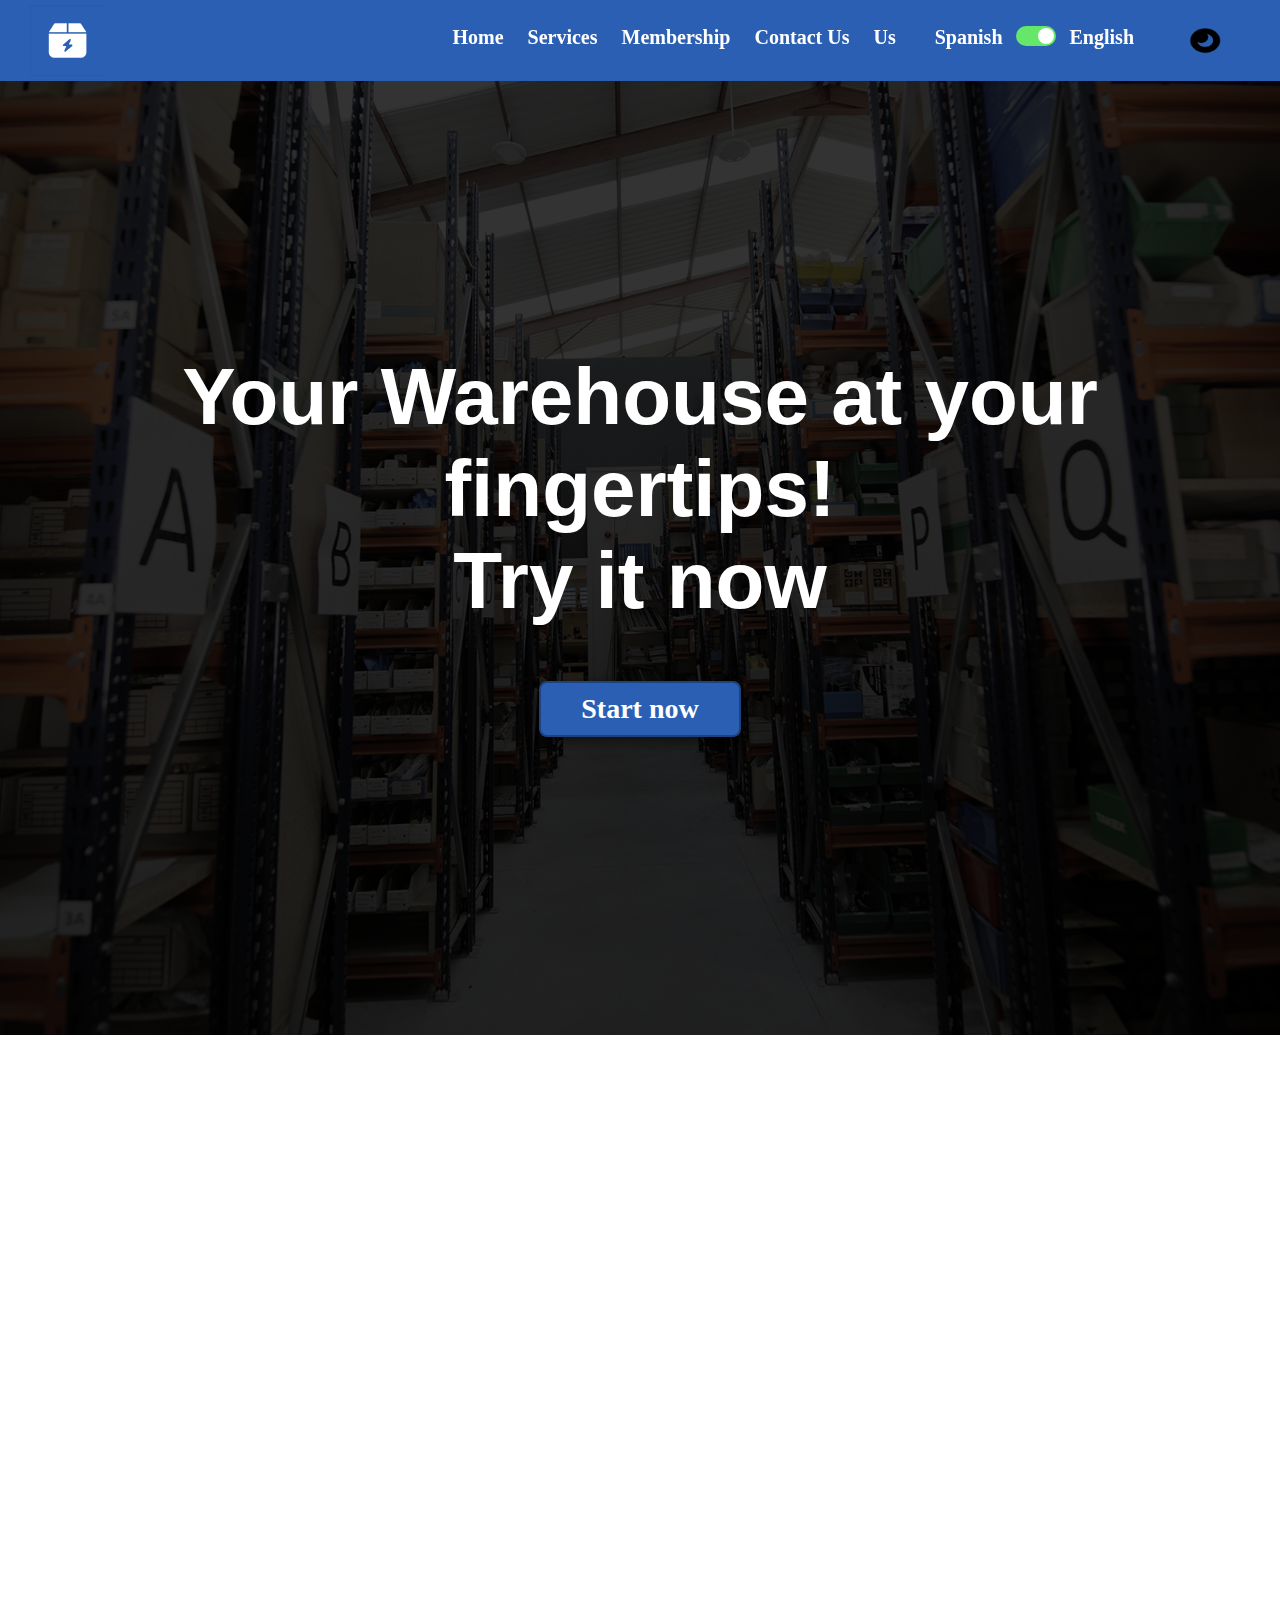
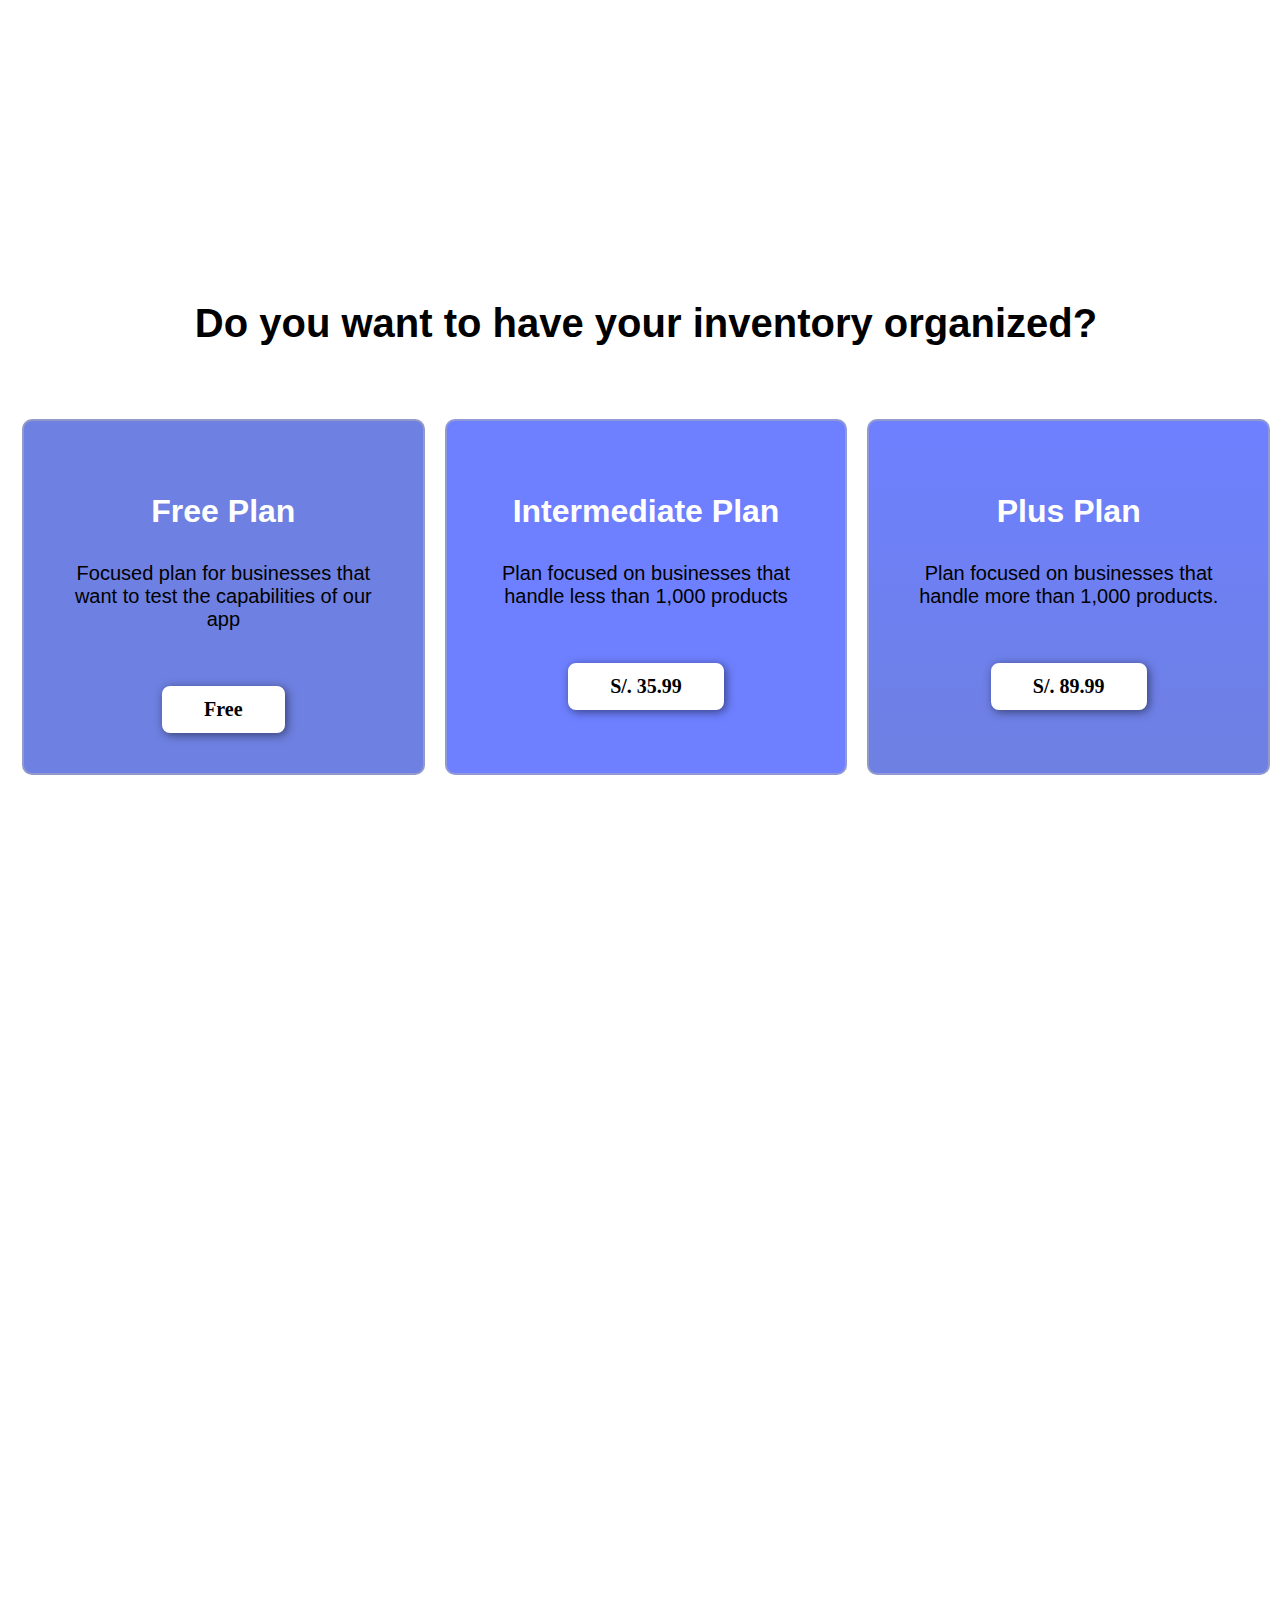
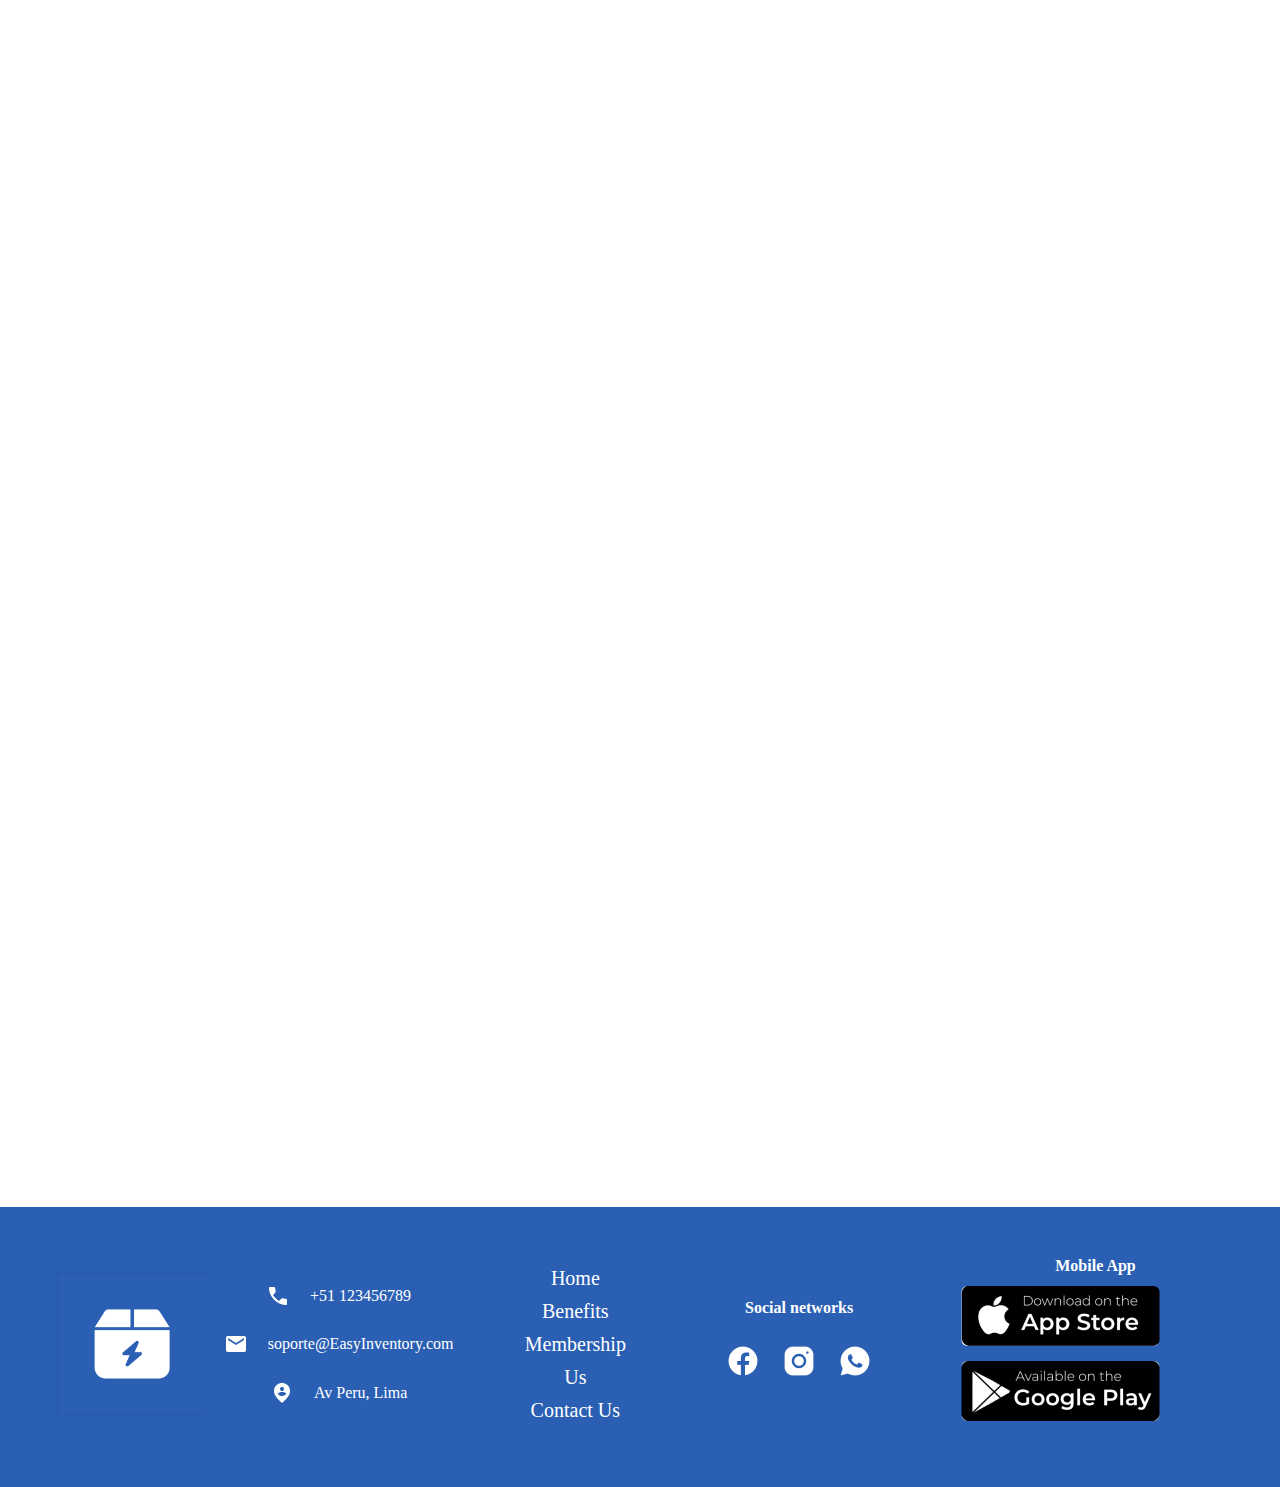
<file: index.html>
<!DOCTYPE html>
<html lang = "en">
  <head>
    <meta charset="UTF-8">
    <meta http-equiv="X-UA-Compatible" content="IE=edge">
    <meta name="viewport" content="width=device-width, initial-scale=1.0">
    <meta name="title" content="LandingEasyInventory">
    <meta name="description" content="Landing Page del proyecto EasyInventory !Explora y conocenos">
    <meta name="keywords" content="Inventario, Electronica, StartUp, Organización, Facilidad ">
    <meta name="author" content="ArtSoft">
    <title>EasyInventory</title>
    <link rel="stylesheet" href="styles.css">
    <link rel="stylesheet" href="assets/styles/normalize.css">
    <link rel="stylesheet" href="style-dark-mode.css">
    <script src="js/scrollreveal.js"></script>


    <!--Google Fonts-->
    <link rel="preconnect" href="https://fonts.googleapis.com">
    <link rel="preconnect" href="https://fonts.gstatic.com" crossorigin>
    <link href="https://fonts.googleapis.com/css2?family=IBM+Plex+Sans:wght@400;500;600;700&display=swap" rel="stylesheet">

  </head>
  <body class = "dark-mode">

    <!-- header-->
    <header>
      <div class="container">
        <img src="assets/images/Logos.png" class = "logo" >

        <nav class = "navbar">
          <a href="#hero">Home</a>
          <a href="#beneficios">Services</a>
          <a href="#precios">Membership</a>
          <a href="#contacto">Contact Us</a>
          <a href="#testimonios">Us</a>
          
          
  
          <a class = "spain" href="#">Spanish</a>

          <label class="switch" for="language-switch">
            <input type="checkbox" id="language-switch" checked>
            <span class="slider"></span>
          </label>

          <a href="#" class = "ingles">English</a>

          <a href="#" id="dark-mode-button">
            <img src="assets/images/dark-mode.png" alt="Modo Oscuro">
          </a>

        </nav>
      </div>
    </header>
    


    <!--Hero section-->
    <section id = "hero">
      <h1 class="principal hero-title">Your Warehouse at your fingertips!<br> Try it now</h1>
      <!--Cambiar link para la app web-->
      <button onclick="window.location.href='https://easyinventory-8b082.web.app'">Start now</button>
    </section>
    
 <!--Apartado: Servicios-->
    <section id="beneficios" class="benefits">
      <div class="container">
        <h2>What we offer?</h2>
        <div class="beneficios">
          <div class="column1">
            <img src="assets/images/servicios1.png " width= "300" height="230" ></img>
            <p>Thanks to our application it will be easier for you to control your Warehouse,
              all this through our web app that will allow you to add products more easily,
              make sales, save purchases from your suppliers, perform searches
              fast in your inventory. The fastest inventory on the market.
            </p>
          </div>
          <div class="column2">
            <img src="assets/images/variedad_componentes.jpg " width= "300" height="230" ></img>
            <p>Our application is specialized in electronic components, allowing us to have
              more customization options when adding components. This will allow our users
              have more personalized support.
            </p>
          </div>
          <div class="column3">
            <img src="assets/images/DashBoard.jpg " width= "300" height="230" ></img>
            <p>Your own DashBoard, where you can see your simplified inventory management,
              manage your recent products easier, show more relevant products
              your business and obtain relevant data on your sales that helps you stand out in the
              market.
            </p>
          </div>
        </div>
        </div>
      </div>
    </section>

   <!--Apartado: Precios-->    
    <section id = "precios">
      <div class = "container">
        <h2>Do you want to have your inventory organized?</h2>
        
        <div class="precios">
          <div class="carta2 flip-effect">
            <div class="contenido">
              <h3>Free Plan</h3>
              <p>Focused plan for businesses that want to test the capabilities of our app</p>
              <button>Free</button>
            </div>
          </div>

          <div class="carta2 flip-effect">
            <div class="contenido">
              <h3>Intermediate Plan</h3>
              <p>Plan focused on businesses that handle less than 1,000 products</p>
              <button>S/. 35.99</button>
            </div>
          </div>

          <div class="carta2 flip-effect">
            <div class="contenido">
              <h3>Plus Plan</h3>
              <p>Plan focused on businesses that handle more than 1,000 products.</p>
              <button>S/. 89.99</button>
            </div>
          </div>

        </div>
      </div>
    </section>

    <!--Apartado: Testimonios-->
    <section id="testimonios" class="testimonios-de-clientes">
      <div class="container">
        <h2>Do you know our Team?</h2>

        <div class="testimonios">

          <div class="carta3">
            <div class="image-person testimonial">
              <img src="assets/images/persona.png" >
            </div>

            <div class="comentario">
              <h3>Leonardo Jesús Ferreyra Carnaval</h3>
              <p>Mi camino académico ha estado marcado por un fuerte interés en desentrañar los desafíos más complejos a través de la programación y la tecnología. Mi objetivo es diseñar soluciones innovadoras que tengan un impacto significativo en nuestra sociedad. Además de mis estudios, también me dedico a proyectos personales. </p>
            </div>

          </div>

          <div class="carta3 testimonial">
            <div class="image-person">
              <img src="assets/images/persona.png" >
            </div>

            <div class="comentario">
              <h3>Luis Mario Gonzales Anaya              </h3>
              <p>Estudio Ingeniería de Software en la UPC. Me gusta dibujar y ayudar a los demás en lo que mi capacidad me permite, tengo experiencia en la programación y otras ramas, me gusta aprender siempre y ser alguien parcial. Estoy encantado de ser parte de este grupo y daré todo mi esfuerzo para que este proyecto demuestre un buen rendimiento. .</p>
            </div>

          </div>

          <div class="carta3 testimonial">
            <div class="image-person">
              <img src="assets/images/persona.png" >
            </div>

            <div class="comentario">
              <h3>Edery Renzo Abanto Vicente</h3>
              <p>Soy estudiante del séptimo ciclo de Ingeniería de Software, con un enfoque apasionado por la tecnología y la innovación. Siempre buscando mejorar la experiencia del usuario en las plataformas digitales. Mi objetivo es seguir aprendiendo y contribuir al desarrollo de soluciones creativas que beneficien a los usuarios y a la sociedad en general.
                /p>
            </div>

          </div>

          <div class="carta3 testimonial">
            <div class="image-person">
              <img src="assets/images/persona.png">
            </div>

            <div class="comentario">
              <h3>Leonardo Taype Fernandez</h3>
              
              <p>Soy estudiante del séptimo ciclo de la carrera de Ingeniería de Software. Me gusta trabajar en equipo y apoyar a mis compañeros. Tengo conocimientos en desarrollo web y desarrollo de programas de escritorio. Busco aprender todos los días y ser una mejor persona.
              </p>
            </div>

          </div>


        </div>
      </div>
    </section>
     <!--Apartado: Contacto-->    
    <section id="contacto" class="contactanos" class="animated">
      <div class="container contact-info">
        <div class="title-container">
          <h2>Contact us</h2>
          <p>Fill out the form with your information, email and what you want to tell us.</p>
        </div>
        

        <div class="formulario">

          <div class="form-container">
            <form action="" class="form">
              <label> <h1>EasyInventory</h1> </label>

              <label for="name" class="form-label">Name</label>
              <input type="text" id="name" class="form-input">

              <label for="email" class="form-label">Email</label>
              <input type="text" id="email" class="form-input">

              <label for="description" class="form-label">Tell us how we can help you?</label>
              <textarea  id="description" class="form-textarea"></textarea>

              <input type="submit" class="btn-submit" value="Enviar">
              
            </form>  
          </div>

          <div class="image-container">
            <img src="assets/images/contacto.png" alt="">
          </div>
          <spam>Video About Product</spam>
          <iframe width="560" height="315" src="https://www.youtube.com/embed/sPgiNhS-nEg?si=LquKxYRvriyhvn9c" title="YouTube video player" frameborder="0" allow="accelerometer; autoplay; clipboard-write; encrypted-media; gyroscope; picture-in-picture; web-share" allowfullscreen></iframe>

        </div>
      </div>
    </section>

    


    

        <!--Apartado: Footer--> 
    <footer id="footer">
      <div class="container-body">
        <div class="column1">
          <nav class="nav2">
            <ul class="nav-footer">
              <li class="logo2">
                <img class="logo-image-footer" src="assets/images/Logos.png" alt="A person repairing a cell phone representing the TecSOS logo">
              </li>
            </ul>

          </nav>
        </div>

        <div class="column2">
          <div class="row">
            <img src="assets/images/call.png" alt="">
            <label>+51 123456789</label>
          </div>

        <div class="row">
          <img src="assets/images/mail.png" alt="">
          <label>soporte@EasyInventory.com</label>
        </div>

        <div class="row">
          <img src="assets/images/home.png" alt="">
          <label>Av Peru, Lima</label>
        </div>

      </div>

      <div class="column3">
        <ul class="options">
          <li class="nav-item"><a href="#hero" class="nav-link">Home</a></li>
          <li class="nav-item"><a href="#beneficios" class="nav-link">Benefits</a></li>
          <li class="nav-item"><a href="#precios" class="nav-link">Membership</a></li>
          <li class="nav-item"><a href="#testimonios" class="nav-link">Us</a></li>
          <li class="nav-item"><a href="#contacto" class="nav-link">Contact Us</a></li>
          
        </ul>

      </div>


      <div class="column4">
        <div class = "title">Social networks</div>
                  
        <ul class="nets">
          <li class="facebook">
            <a href="https://es-la.facebook.com/" rel="noopener noreferrer"><img src="assets/images/facebook.png" alt="Facebook count"></a>
          </li>

          <li class="instagram">
            <a href="https://www.instagram.com/" rel="noopener noreferrer"><img src="assets/images/instagram.png" alt="Instagram count"></a>
          </li>

          <li class="whatsapp">
            <a href="https://www.whatsapp.com/?lang=es" rel="noopener noreferrer"><img src="assets/images/whatsapp.png" alt="WhatsApp count"></a>
          </li>
        </ul>
      </div>

      <div class="column4">
        <div class="title">Mobile App</div>
          <ul class="download-footer">
            <li class="app-store">
              <a href="https://www.apple.com/la/app-store/" rel="noopener noreferrer"><img src="assets/images/app-store.png" alt=""></a>
            </li>

            <li class="play-store">
              <a href="https://play.google.com/store/games?hl=es" rel="noopener noreferrer"><img src="assets/images/play-store.png" alt=""></a>
            </li>
          </ul>
        </div>
      </div>

    </footer>

    <!--Funcionalidades adicionales-->
    <script src="js/script.js"></script>
    <script src="js/index.js"></script>
  </body>
</html>
</file>
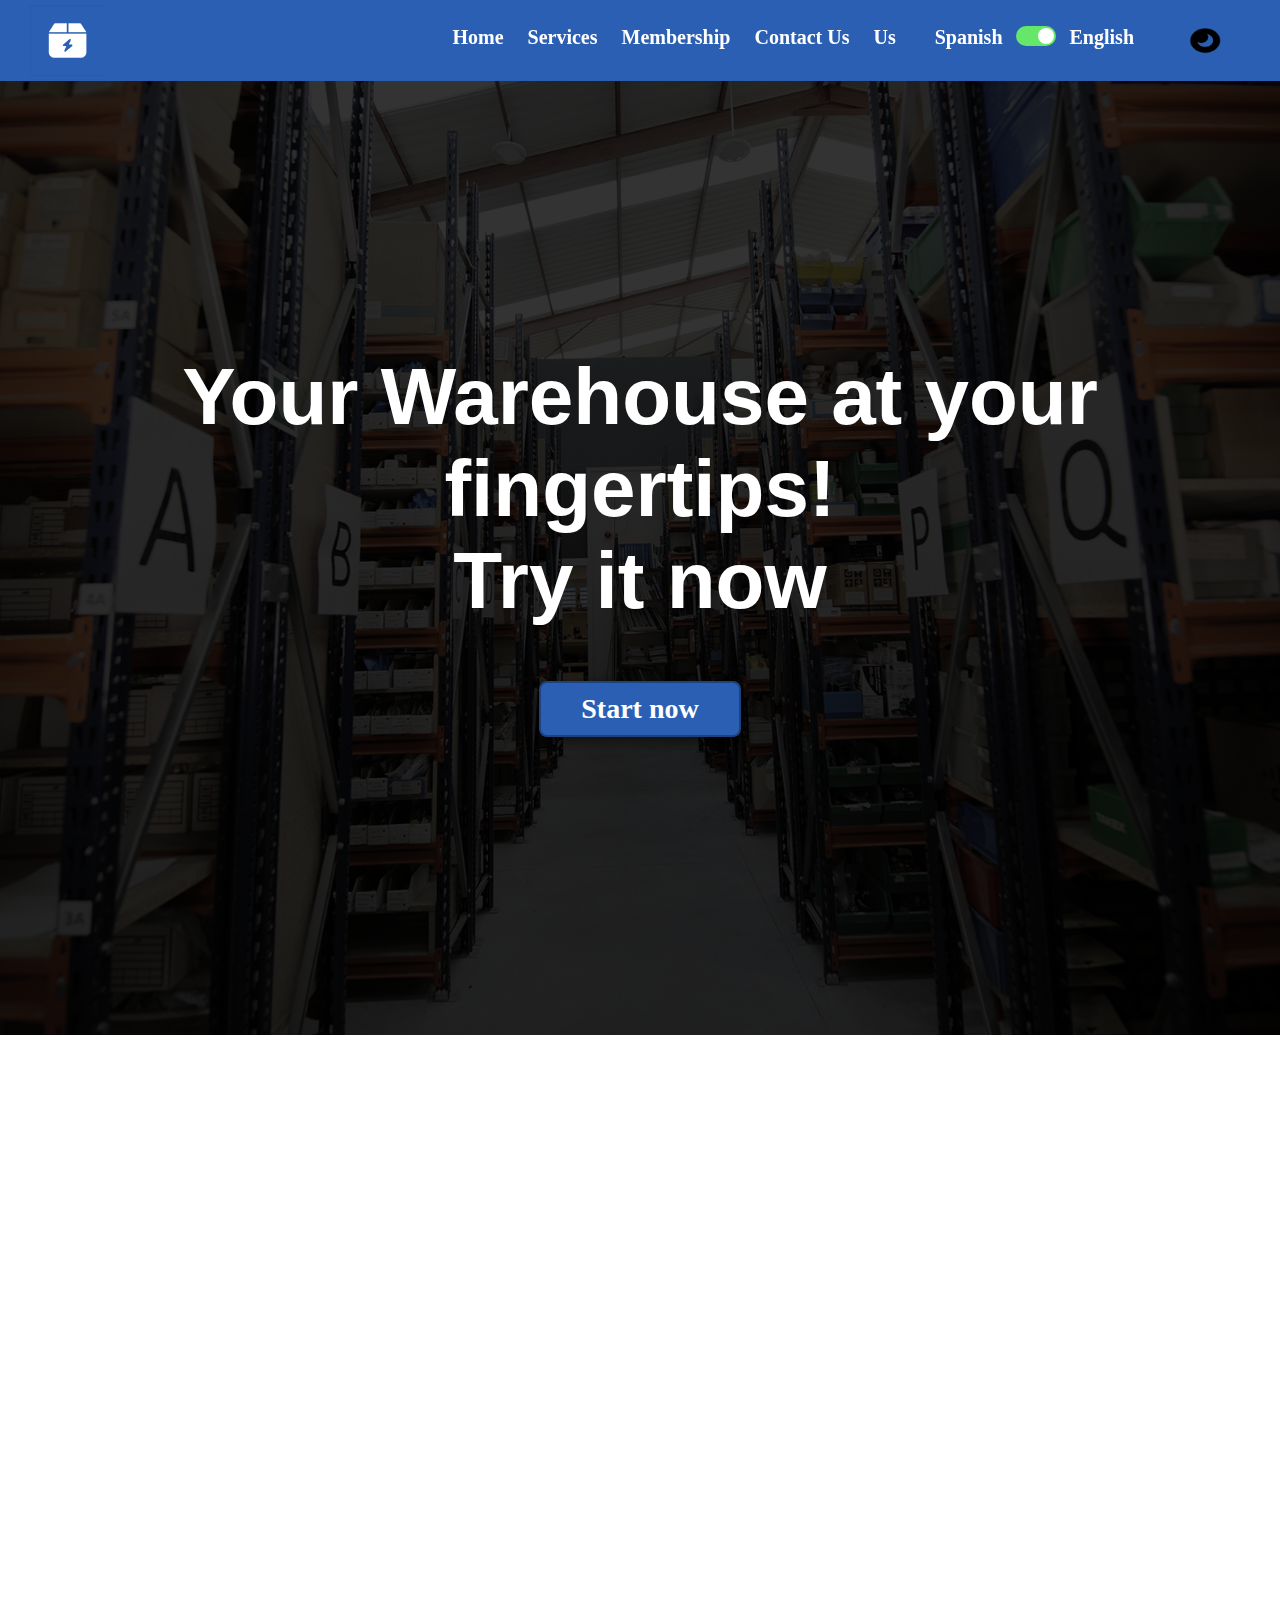
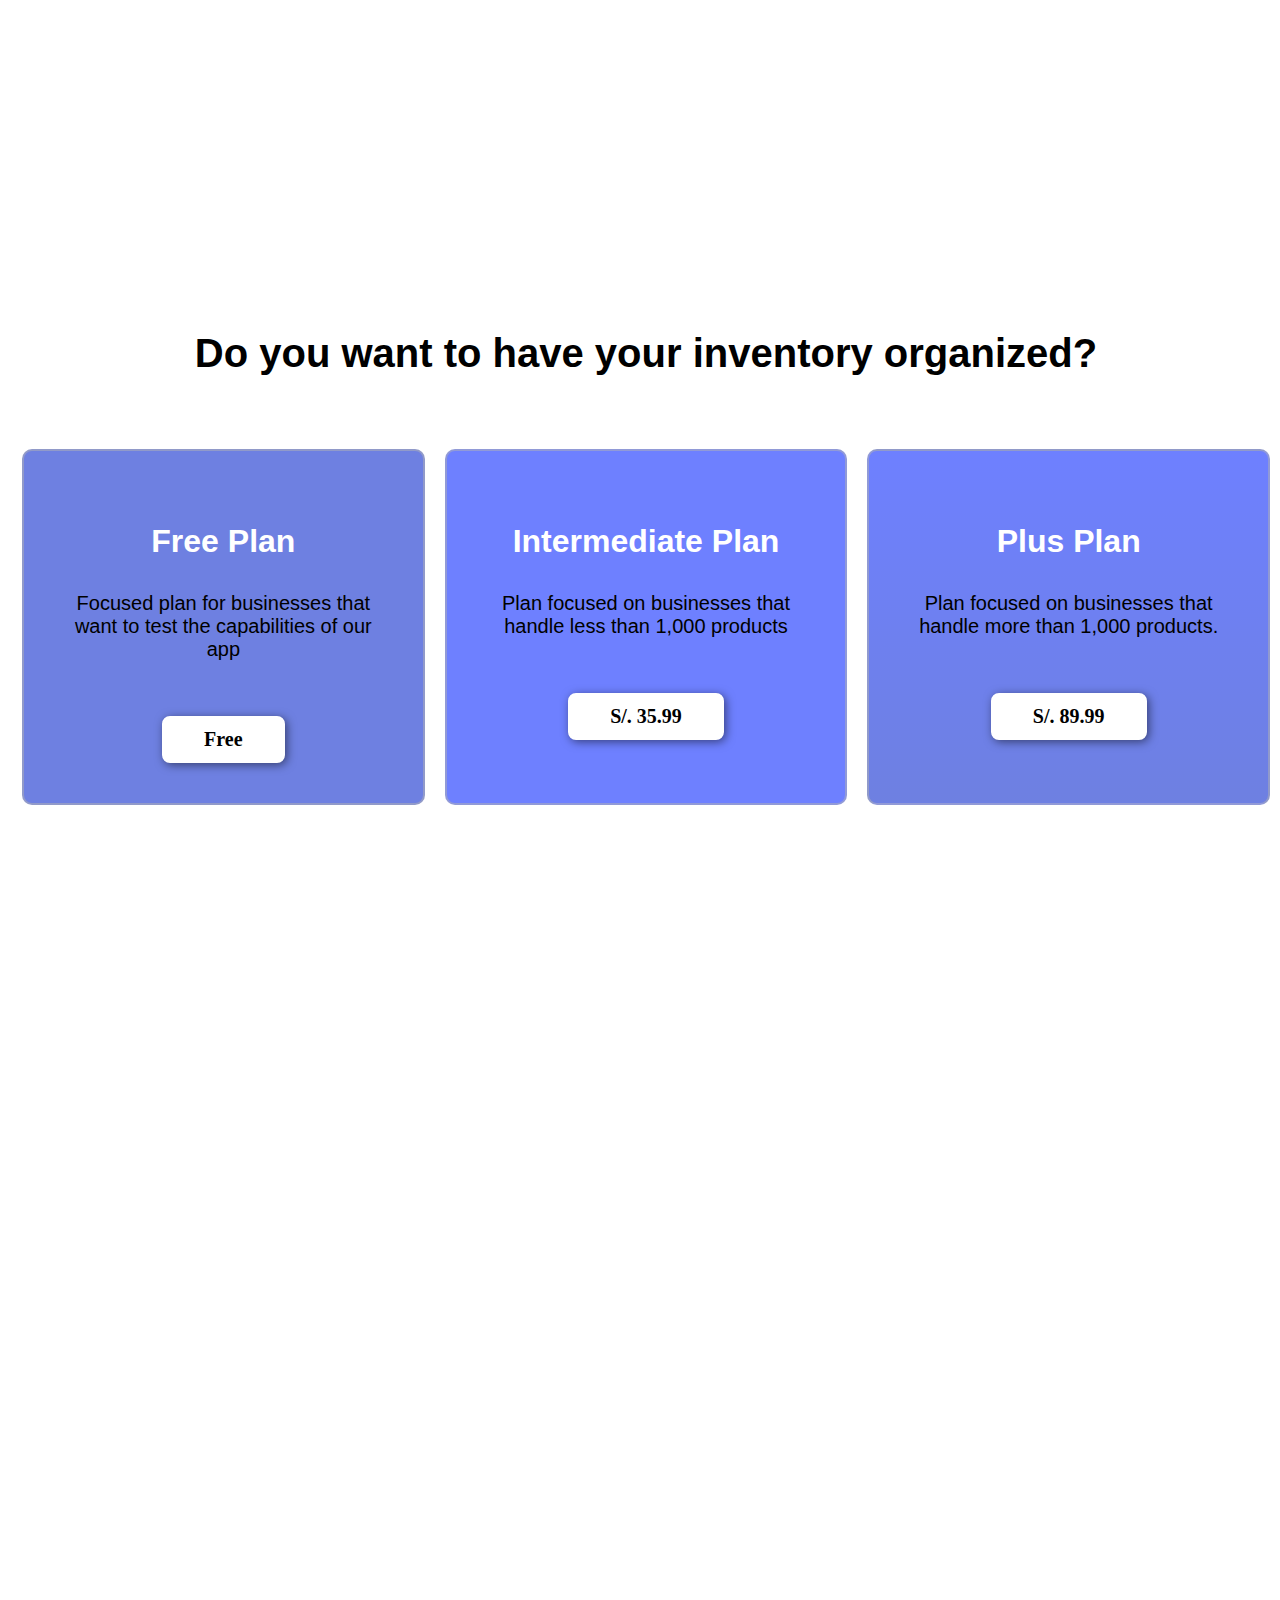
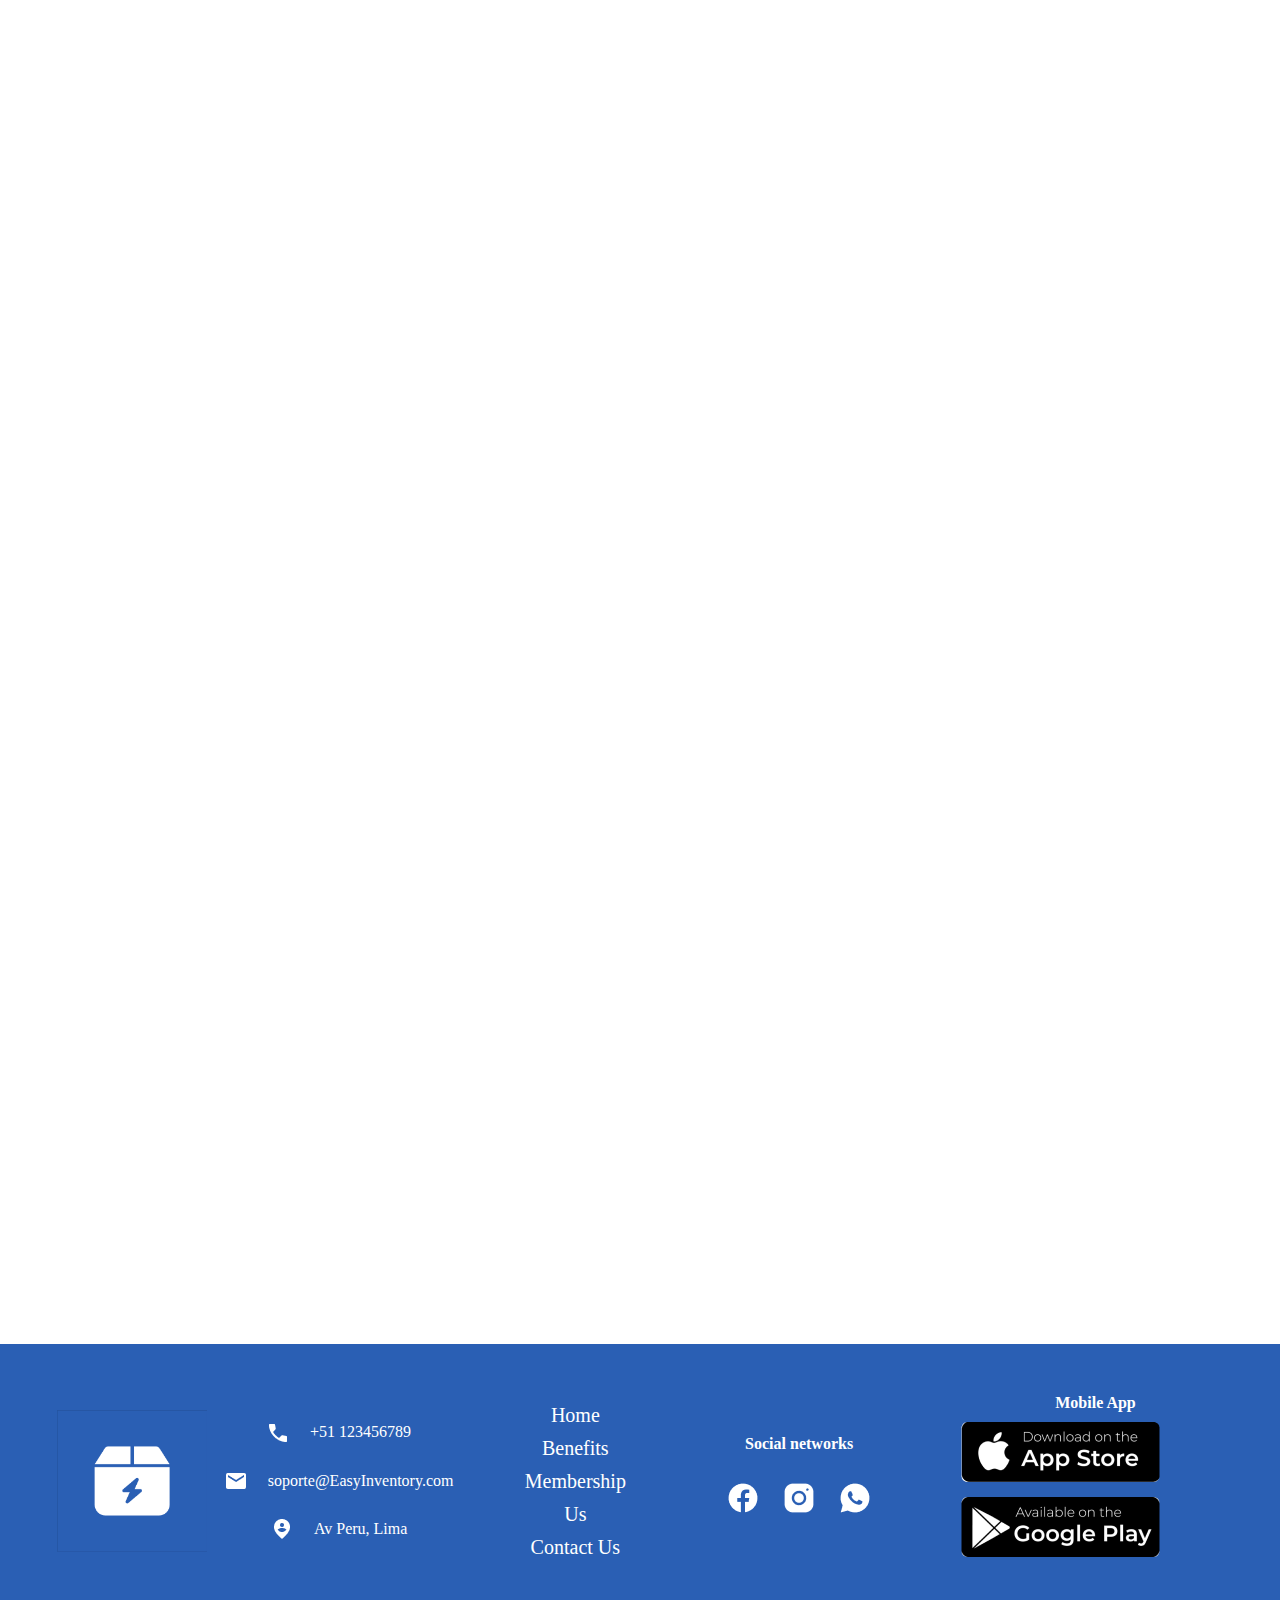
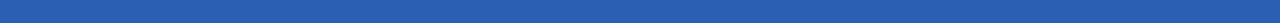
<file: index_en.html>
<!DOCTYPE html>
<html lang = "en">
  <head>
    <meta charset="UTF-8">
    <meta http-equiv="X-UA-Compatible" content="IE=edge">
    <meta name="viewport" content="width=device-width, initial-scale=1.0">
    <meta name="title" content="LandingEasyInventory">
    <meta name="description" content="Landing Page del proyecto EasyInventory !Explora y conocenos">
    <meta name="keywords" content="Inventario, Electronica, StartUp, Organización, Facilidad ">
    <meta name="author" content="ArtSoft">
    <title>EasyInventory</title>
    <link rel="stylesheet" href="styles.css">
    <link rel="stylesheet" href="assets/styles/normalize.css">
    <link rel="stylesheet" href="style-dark-mode.css">
    <script src="js/scrollreveal.js"></script>


    <!--Google Fonts-->
    <link rel="preconnect" href="https://fonts.googleapis.com">
    <link rel="preconnect" href="https://fonts.gstatic.com" crossorigin>
    <link href="https://fonts.googleapis.com/css2?family=IBM+Plex+Sans:wght@400;500;600;700&display=swap" rel="stylesheet">

  </head>
  <body class = "dark-mode">

    <!-- Cabezera-->
    <header>
      <div class="container">
        <img src="assets/images/Logos.png" class = "logo" >

        <nav class = "navbar">
          <a href="#hero">Home</a>
          <a href="#beneficios">Services</a>
          <a href="#precios">Membership</a>
          <a href="#contacto">Contact Us</a>
          <a href="#testimonios">Us</a>
          
          
  
          <a class = "spain" href="#">Spanish</a>

          <label class="switch" for="language-switch">
            <input type="checkbox" id="language-switch" checked>
            <span class="slider"></span>
          </label>

          <a href="#" class = "ingles">English</a>

          <a href="#" id="dark-mode-button">
            <img src="assets/images/dark-mode.png" alt="Modo Oscuro">
          </a>

        </nav>
      </div>
    </header>
    


    <!--Hero section-->
    <section id = "hero">
      <h1 class="principal hero-title">Your Warehouse at your fingertips!<br> Try it now</h1>
      <!--Cambiar link para la app web-->
      <button onclick="window.location.href='https://www.youtube.com/watch?v=yJK0Ea7yFGQ'">Start now</button>
    </section>
    
 <!--Apartado: Servicios-->
    <section id="beneficios" class="benefits">
      <div class="container">
        <h2>What we offer?</h2>
        <div class="beneficios">
          <div class="column1">
            <img src="assets/images/servicios1.png " width= "425" height="300" ></img>
            <p>Thanks to our application it will be easier for you to control your Warehouse,
              all this through our web app that will allow you to add products more easily,
              make sales, save purchases from your suppliers, perform searches
              fast in your inventory. The fastest inventory on the market.
            </p>
          </div>
          <div class="column2">
            <img src="assets/images/variedad_componentes.jpg " width= "425" height="300" ></img>
            <p>Our application is specialized in electronic components, allowing us to have
              more customization options when adding components. This will allow our users
              have more personalized support.
            </p>
          </div>
          <div class="column3">
            <img src="assets/images/DashBoard.jpg " width= "425" height="300" ></img>
            <p>Your own DashBoard, where you can see your simplified inventory management,
              manage your recent products easier, show more relevant products
              your business and obtain relevant data on your sales that helps you stand out in the
              market.
            </p>
          </div>
        </div>
        </div>
      </div>
    </section>

   <!--Apartado: Precios-->    
    <section id = "precios">
      <div class = "container">
        <h2>Do you want to have your inventory organized?</h2>
        
        <div class="precios">
          <div class="carta2 flip-effect">
            <div class="contenido">
              <h3>Free Plan</h3>
              <p>Focused plan for businesses that want to test the capabilities of our app</p>
              <button>Free</button>
            </div>
          </div>

          <div class="carta2 flip-effect">
            <div class="contenido">
              <h3>Intermediate Plan</h3>
              <p>Plan focused on businesses that handle less than 1,000 products</p>
              <button>S/. 35.99</button>
            </div>
          </div>

          <div class="carta2 flip-effect">
            <div class="contenido">
              <h3>Plus Plan</h3>
              <p>Plan focused on businesses that handle more than 1,000 products.</p>
              <button>S/. 89.99</button>
            </div>
          </div>

        </div>
      </div>
    </section>

    <!--Apartado: Testimonios-->
    <section id="testimonios" class="testimonios-de-clientes">
      <div class="container">
        <h2>Do you know our Team?</h2>

        <div class="testimonios">
          <div class="carta3 testimonial">
            <div class="image-person">
              <img src="assets/images/persona.png" >
            </div>

            <div class="comentario">
              <h3>Paul Kennedin Vega Sayritupac</h3>
              <p>Hello, my name is Paul Vega, I am a student of the degree
                of Software Engineering my hobbies are playing video games,
                listen to music and cook. Likewise, the values ​​I have are
                responsibility, solidarity, empathy and conviction</p>
            </div>

          </div>

          <div class="carta3">
            <div class="image-person testimonial">
              <img src="assets/images/persona.png" >
            </div>

            <div class="comentario">
              <h3>Leonardo Taype Fernandez</h3>
              <p class = "rol">Técnico de celulares</p>
              <p>Hello, my name is Leonardo. I studied software engineering,
                 I have always liked interacting with the computer and now I can be
                 a professional doing what I like.</p>
            </div>

          </div>

          <div class="carta3 testimonial">
            <div class="image-person">
              <img src="assets/images/persona.png" >
            </div>

            <div class="comentario">
              <h3>Fabiola Dayane Becerra Llempen</h3>
              <p>Hello, my name is Fabiola Becerra. I study an engineering degree
                of software, I really like being on the computer researching
                new stuff.</p>
            </div>

          </div>

          <div class="carta3 testimonial">
            <div class="image-person">
              <img src="assets/images/persona.png" >
            </div>

            <div class="comentario">
              <h3>Brayan Smith Morales Quispe</h3>
              <p>I'm Brayan Smith, I'm 20 years old and I'm in the 5th cycle of my degree.
                of Software Engineering I chose this career because I like
                video game and application development</p>
            </div>

          </div>

          <div class="carta3 testimonial">
            <div class="image-person">
              <img src="assets/images/persona.png">
            </div>

            <div class="comentario">
              <h3>Piero Miranda</h3>
              
              <p>I am currently pursuing an Engineering degree.
                of software. I consider that I am a responsible person
                and that I can contribute to the team in any aspect that
                is required</p>
            </div>

          </div>


        </div>
      </div>
    </section>
     <!--Apartado: Contacto-->    
    <section id="contacto" class="contactanos" class="animated">
      <div class="container contact-info">
        <div class="title-container">
          <h2>Contact us</h2>
          <p>Fill out the form with your information, email and what you want to tell us.</p>
        </div>
        

        <div class="formulario">

          <div class="form-container">
            <form action="" class="form">
              <label> <h1>EasyInventory</h1> </label>

              <label for="name" class="form-label">Name</label>
              <input type="text" id="name" class="form-input">

              <label for="email" class="form-label">Email</label>
              <input type="text" id="email" class="form-input">

              <label for="description" class="form-label">Tell us how we can help you?</label>
              <textarea  id="description" class="form-textarea"></textarea>

              <input type="submit" class="btn-submit" value="Enviar">
              
            </form>  
          </div>

          <div class="image-container">
            <img src="assets/images/contacto.png" alt="">
          </div>

        </div>
      </div>
    </section>

    


    

        <!--Apartado: Footer--> 
    <footer id="footer">
      <div class="container-body">
        <div class="column1">
          <nav class="nav2">
            <ul class="nav-footer">
              <li class="logo2">
                <img class="logo-image-footer" src="assets/images/Logos.png" alt="A person repairing a cell phone representing the TecSOS logo">
              </li>
            </ul>

          </nav>
        </div>

        <div class="column2">
          <div class="row">
            <img src="assets/images/call.png" alt="">
            <label>+51 123456789</label>
          </div>

        <div class="row">
          <img src="assets/images/mail.png" alt="">
          <label>soporte@EasyInventory.com</label>
        </div>

        <div class="row">
          <img src="assets/images/home.png" alt="">
          <label>Av Peru, Lima</label>
        </div>

      </div>

      <div class="column3">
        <ul class="options">
          <li class="nav-item"><a href="#hero" class="nav-link">Home</a></li>
          <li class="nav-item"><a href="#beneficios" class="nav-link">Benefits</a></li>
          <li class="nav-item"><a href="#precios" class="nav-link">Membership</a></li>
          <li class="nav-item"><a href="#testimonios" class="nav-link">Us</a></li>
          <li class="nav-item"><a href="#contacto" class="nav-link">Contact Us</a></li>
          
        </ul>

      </div>


      <div class="column4">
        <div class = "title">Social networks</div>
                  
        <ul class="nets">
          <li class="facebook">
            <a href="https://es-la.facebook.com/" rel="noopener noreferrer"><img src="assets/images/facebook.png" alt="Facebook count"></a>
          </li>

          <li class="instagram">
            <a href="https://www.instagram.com/" rel="noopener noreferrer"><img src="assets/images/instagram.png" alt="Instagram count"></a>
          </li>

          <li class="whatsapp">
            <a href="https://www.whatsapp.com/?lang=es" rel="noopener noreferrer"><img src="assets/images/whatsapp.png" alt="WhatsApp count"></a>
          </li>
        </ul>
      </div>

      <div class="column4">
        <div class="title">Mobile App</div>
          <ul class="download-footer">
            <li class="app-store">
              <a href="https://www.apple.com/la/app-store/" rel="noopener noreferrer"><img src="assets/images/app-store.png" alt=""></a>
            </li>

            <li class="play-store">
              <a href="https://play.google.com/store/games?hl=es" rel="noopener noreferrer"><img src="assets/images/play-store.png" alt=""></a>
            </li>
          </ul>
        </div>
      </div>

    </footer>

    <!--Funcionalidades adicionales-->
    <script src="js/script.js"></script>
    <script src="js/index.js"></script>
  </body>
</html>
</file>
<file: styles.css>
/*VERSION MOBILES*/
p{
    font-size: 1.1em;
    font-family: 'Montserrat', sans-serif;
}
*{
  box-sizing: border-box;
}

html{
  scroll-behavior: smooth;
}

body{
  margin: 0;
}

h1{font-size: 3.5em; font-family: 'Montserrat', sans-serif;;}
h2{font-size: 2.7em; font-family: 'Montserrat', sans-serif;;}
h3{font-size: 2em;   font-family: 'Montserrat', sans-serif;;}
p{font-size: 1.25em;}
ul{list-style-type: none;}
li{font-size: 1.25em;}


button{
  font-size: 1.25em;
  font-weight: bold;
  padding: 10px 40px;
  border-radius: 8px;
  border: 2px solid rgba(0, 0, 0, 0.3);
  box-shadow: 2px 2px 10px rgba(0, 0, 0, 0.5);
  color: white;
  background-color: rgb(42,95,180);
  position: relative;
  overflow: hidden;
  transition: all 0.3s ease;
}

button::before {
  content: "";
  position: absolute;
  top: -50%;
  left: -50%;
  width: 200%;
  height: 200%;
  background-color: rgba(255, 255, 255, 0);
  transform: translate(-50%, -50%) rotate(45deg);
  transition: all 0.5s ease;
  opacity: 0;
}

button:hover{
  background-color: rgb(78, 78, 253);
  transform: scale(1.05);
  box-shadow: 4px 4px 20px rgba(180, 180, 180, 0.7);
}

button:hover::before {
  top: 50%;
  left: 50%;
  opacity: 1;
}

button:active {
  transform: scale(0.95);
  box-shadow: 2px 2px 10px rgba(0, 0, 0, 0.5);
}

.container {
  max-width: 1400px;
  height: auto;
  padding: 0;
}

header{background-color: rgb(42,95,180);}

header .logo{ 
    margin: 0; 
    padding: 5px 30px;
    width: 135px;
}


/*Para centrar toda la barra de navegación*/
header .container{
  display: flex;
  flex-direction: column;
  align-items: center;
}

header nav{
  display: flex;
  flex-direction: column;
  text-align: center;
  padding-top: 20px;
  padding-bottom: 5px;
}

header a{
  padding: 5px 12px;
  text-decoration: none;
  font-weight: bold;
  color: white;
}

header a:hover{
  color: rgb(36, 36, 229);
}

.spain{
  padding-top: 25px;
}

header{
  z-index: 9999;
  transition: opacity 0.3s ease;
}



#hero{
  display: flex;
  flex-direction: column;
  justify-content: center;
  align-items: center;
  text-align: center;
  height: 90vh;
  background-image: linear-gradient(
      0deg,
      rgba(0,0,0,0.8),
      rgba(0,0,0,0.8)
  ), url("assets/images/suministradora-de-componentes-electronicos-en-gijon.jpg");

  background-repeat: no-repeat;
  background-size: cover;
  background-position: center center;
}

#hero h1{ 
  color: white; font-size: 2.8em;
  padding-right: 30px;
  padding-left: 30px;
}


#hero p {
  color: white; 
  padding-right: 30px;
  padding-left: 30px;
  padding-bottom: 40px;
}

#hero button{
    font-size: 1.75em;
}




/*Estilos para el Switch*/
.switch {
  position: relative;
  display: inline-block;
  width: 40px;
  height: 20px;
  margin-left: 30px;
  transition: background-color 1s;
}

.switch input {
  opacity: 0;
  width: 0;
  height: 0;
}

.slider {
  position: absolute;
  cursor: pointer;
  top: 0;
  left: 0;
  right: 0;
  bottom: 0;
  background-color: #ccc;
  border-radius: 34px;
  transition: background-color 0.4s;
}

.slider:before {
  position: absolute;
  content: "";
  height: 16px;
  width: 16px;
  left: 2px;
  bottom: 2px;
  background-color: white;
  border-radius: 50%;
  transition: transform 1s;
}

input:checked + .slider {
  background-color: #65e869;
  transition: background-color 1s;
}

input:focus + .slider {
  box-shadow: 0 0 1px #65e869;
}

input:checked + .slider:before {
  transform: translateX(20px);
}

.slider:before {
  content: "";
  display: block;
  height: 16px;
  width: 16px;
  background-color: #ffffff;
  border-radius: 50%;
  transition: background-color 0.4s;
}




/*Estilo para botón del DarkMode*/
#dark-mode-button {
  display: flex;
  align-items: center;
  margin-left: 10px;
}

#dark-mode-button img {
  width: 75px;
  height: 48px;
  margin-right: 5px;
  padding-bottom: 18px;
}

.ingles{
  padding-bottom: 25px;
}

/*Beneficios*/
#beneficios{
  background-color: rgb(255, 255, 255);
  color: rgb(255, 255, 255);
  text-align: center;
}

#beneficios h2{
  color: rgb(0, 0, 0);
}

#beneficios .container{
 /*padding: 150px 12px;*/
  padding: 200px 0 12px 12px
}

#beneficios h2 {
  margin-top: 0;
  font-size: 2.0em;
}

#beneficios p {
  color: rgb(0, 0, 0);
  margin-top: 0;
  font-size: 1.5em;
}


#beneficios  .carta{
  background-size: cover;
  background-position: center center;

  padding: 50px;
  margin: 20px;
  border-radius: 15px;
}

/*Selecciona la primer "carta" de las 3 creadas*/
.carta:first-child {
  /*Aplicando el gradiente - Overlay*/
  background-image: linear-gradient(
      0deg,
      rgba(0,0,0,0.7),
      rgba(0,0,0,0.7)
  ), url('assets/images/benefit-seguro-crop.png');
}

/*Selecciona la segunda "carta" de las 3 creadas*/
.carta:nth-child(2) {
  background-image: linear-gradient(
      0deg,
      rgba(0,0,0,0.7),
      rgba(0,0,0,0.7)
  ), url("assets/images/benefit-map-crop.png");
}   

/*Selecciona la segunda "carta" de las 3 creadas
.carta:nth-child(3) --> da el mismo resultado*/
.carta:last-child {
  background-image: linear-gradient(
      0deg,
      rgba(0,0,0,0.7),
      rgba(0,0,0,0.7)
  ), url("assets/images/benefit-status-crop.png");
}

.beneficios{
  text-align: center;
  padding: 20px 1px;
}

.beneficios li{
  padding: 15px 0px;
  font-weight: bold;
  margin-left: -25px;
}

.beneficios li::before {
  content: "\2714"; /* Código del emoji de checkmark */
  color: rgb(137, 255, 137); /* Color del emoji */
  margin-right: 5px; /* Espacio entre el emoji y el texto */
}





/*Precios*/
#precios{
  background-color: rgb(255, 255, 255);
  color: rgb(0, 0, 0);
  text-align: center;
}

#precios .container{
  padding: 200px 0 12px 12px
}

#precios h2 {
  margin-top: 0;
  padding-bottom: 30px;
  font-size: 2.0em;
}


#precios  p {
  
  /*display: none;*/
  padding-bottom: 40px; 
}

#precios .carta2{
  background-size: cover;
  background-position: center center;

  padding: 50px;
  margin: 20px;
  border-radius: 10px;
}

.carta2:first-child {
    background-image: linear-gradient(
        0deg,
        rgb(110, 128, 225),
        rgb(110, 128, 225)
    ), url("");

    border-radius: 5px;
    border: 2px solid rgba(178, 178, 178, 0.522);
}

.carta2:nth-child(2) {
    background-image: linear-gradient(
      0deg,
      rgb(110, 128, 255),
      rgb(110, 128, 255)
  ), url("");

  border-radius: 5px;
  border: 2px solid rgba(178, 178, 178, 0.522);
}   

.carta2:last-child {
    background-image: linear-gradient(
      0deg,
      rgb(110, 128, 225),
      rgb(110, 128, 255)
  ), url("");

  border-radius: 5px;
  border: 2px solid rgba(178, 178, 178, 0.522);
}

.precios .carta2:first-child button{
  font-size: 1.25em;
  font-weight: bold;
  padding: 10px 40px;
  border-radius: 8px;
  border: 2px solid rgb(255, 255, 255);
  box-shadow: 2px 2px 10px rgba(0, 0, 0, 0.5);
  color: rgb(0, 0, 0);
  background-color: rgba(255, 255, 255);
}

.precios .carta2:nth-child(2) button{
  font-size: 1.25em;
  font-weight: bold;
  padding: 10px 40px;
  border-radius: 8px;
  border: 2px solid rgb(255, 255, 255);
  box-shadow: 2px 2px 10px rgba(0, 0, 0, 0.5);
  color: rgb(0, 0, 0);
  background-color: rgb(255, 255, 255);
}


.precios .carta2:last-child button{
  font-size: 1.25em;
  font-weight: bold;
  padding: 10px 40px;
  border-radius: 8px;
  border: 2px solid rgb(255, 255, 255);
  box-shadow: 2px 2px 10px rgba(0, 0, 0, 0.5);
  color: rgb(0, 0, 0);
  background-color: rgba(255, 255, 255);
}

/*Personalización de título de los precios*/
.precios .carta2:first-child h3{
  color: rgba(255, 255, 255);
}

.precios .carta2:nth-child(2) h3{
  color: rgb(255, 255, 255);
}

.precios .carta2:last-child h3{
  color: rgba(255, 255, 255);
}


/*Personalización de botones*/
.precios .carta2:first-child button:hover{
  font-size: 1.50em;
  background-color: rgb(185, 185, 185);
}

.precios .carta2:nth-child(2) button:hover{
  font-size: 1.50em;
  background-color: rgb(185, 185, 185);
}


.precios .carta2:last-child button:hover{
  font-size: 1.50em;
  background-color: rgba(185, 185, 185);
}


/*Personalización de bordes*/
.carta2:first-child:hover {
  border: 3px solid rgba(42,95,180);
}

.carta2:nth-child(2):hover{
  border: 3px solid rgb(42,95,180);
}   

.carta2:last-child:hover {
  border: 3px solid rgba(42,95,180);
}

/*Acerca De*/
#acerca .container{
  text-align: center;
  padding: 200px 0 12px 12px
}

#acerca p {
  padding: 30px 50px;
}


#acerca iframe{
  padding-top: 50px;
  padding-bottom: 50px;
  width: 80%;
  height: 40vh;
}

#acerca iframe:hover{
  opacity: 0.9;
}

#acerca .logos{
  display: flex;
  flex-direction: column;
  align-items: center;
  margin-top: 20px;
}

#acerca .logos img{
  width: 200px;
  margin: 10px;
}

#acerca .logos .play-store:hover{
  opacity: 0.8; /* Reducir la opacidad al 80% */
  transform: scale(1.1); /* Aumentar la escala al 110% */
}

#acerca .logos .app-store:hover{
  opacity: 0.8; /* Reducir la opacidad al 80% */
  transform: scale(1.1); /* Aumentar la escala al 110% */
}








/*Testimonios*/

#testimonios {
  background-color: rgb(42,95,180);
  color: rgb(0, 0, 0);
  text-align: center;
}

#testimonios .container {
  padding: 200px 0 12px 12px;
  width: 80%;
}

#testimonios h2 {
  margin-top: 0;
  font-size: 2.2em;
}

#testimonios .carta3 {
  display: flex;
  align-items: center;
  padding: 20px;
  margin: 20px;
  border-radius: 10px;
  background-color: rgba(38, 38, 38, 0.838);

  /*Transición*/
  transition: transform 0.3s ease;
}

#testimonios .carta3 .image-person {
  width: 200px;
  height: 90px;
  border-radius: 70%;
  overflow: hidden;
  margin-right: 20px;
}

#testimonios .carta3 .image-person img {
  width: 100%;
  height: 100%;
  object-fit: cover;
}

#testimonios .carta3 .comentario h3,
#testimonios .carta3 .comentario p {
  margin: 0;
  color: rgb(255, 255, 255);
}

#testimonios .carta3 .comentario h3 {
  font-size: 1.2em;
  font-weight: bold;
  padding: 5px;
}

#testimonios .carta3 .comentario p {
  font-size: 0.9em;
}

#testimonios .carta3 .comentario .rol {
  font-size: 0.9em;
  font-weight: bold;
}

#testimonios .carta3 p:last-child {
  margin-top: 10px;
}

#testimonios .carta3:hover {
  transform: scale(1.05);
  box-shadow: 2px 2px 10px rgb(198, 198, 198);
}



/*Contacto*/
#contacto .container {
  text-align: center;
  padding: 200px 0 12px 12px
}

#contacto .title-container {
  text-align: center;
  margin-bottom: 30px;
}

label{
  padding: 10px;
}
#contacto h2 {
  margin-top: 0;
  font-size: 2.2em;
}

#contacto p {
  font-size: 1.1em;
}

#contacto .formulario {
  display: flex;
  align-items: center;
  justify-content: center;
}

#contacto .image-container {
  display: none;
  /*
  max-width: 100%;
  height: auto;*/
}

.formulario .form-container {
  flex: 1;
  padding-right: 50px;
  display: flex;
  justify-content: center;
}


.formulario .image-container {
  flex: 1;
  display: flex;
  justify-content: center;
  align-items: center;
}

.formulario .form {
  background-color: #2a5fb4;
  padding: 30px;
  border-radius: 10px;
  max-width: 400px;
  box-shadow: 0 2px 6px rgba(80, 80, 80, 0.5);
  transition: transform 0.3s ease;
}

.formulario .form:hover {
  transform: scale(1.05);
  box-shadow: 0 2px 6px rgba(0, 57, 110, 0.5);
}

.form h1 {
  text-align: center;
  margin-bottom: 20px;
  color: #ffffff; /* Color del título del formulario */
}

.form-label {
  display: block;
  margin-bottom: 5px;
}


.form-input,
.form-textarea {
  width: 100%;
  padding: 10px;
  border: 1px solid #ccc;
  border-radius: 5px;
  margin-bottom: 15px;
  transition: border-color 0.3s ease;
}

.form-input:focus,
.form-textarea:focus {
  outline: none;
  border-color: #1968d6; /* Color del borde al enfocar el campo de entrada */
}

.btn-submit {
  background-color: #1e488b;
  color: white;
  border: none;
  padding: 10px 20px;
  border-radius: 5px;
  cursor: pointer;
  transition: background-color 0.3s ease;
  position: relative;
  overflow: hidden;
}

.btn-submit:hover {
  background-color: #5ea8ce;
}

.image-container {
  flex: 1;
  display: flex;
  justify-content: center;
}


.formulario {
  display: flex;
  align-items: center;
}

.form-container {
  flex: 1;
  padding-right: 50px;
}

.form {
  background-color: #f5f5f5;
  padding: 30px;
  border-radius: 10px;
}
/*Sobre Nosotros*/
#nosotros .container {
  text-align: center;
  padding: 200px 12px; 
}

#nosotros h2 {
  margin-top: 0;
  font-size: 2.2em;
  color: #000000; /* Color del título */
}

#nosotros  iframe{
  padding-top: 50px;
  padding-bottom: 50px;
  width: 100%;
  height: 40vh;
}

#nosotros  iframe:hover{
  opacity: 0.9; 
}




/*Footer*/
#footer {
  background-color: rgba(42, 95, 180);
  text-align: center;
  padding: 30px 0;
}

.container-body {
  display: flex;
  flex-direction: column;
  align-items: center;
}

.logo-image-footer {
  width: 150px; /* Ajusta el tamaño del logo según tus preferencias */
}

.column2,
.column3,
.column4 {
  margin-top: 20px;
  margin-bottom: 15px;
}

.column2 label{
  color: white;
}


.column4 {
  max-width: 400px;
  display: inline-block;;
  flex-wrap: wrap;
  justify-content: center;
  align-items: center;
}

.nets,
.download-footer {
  display: flex;
  justify-content: center;
  align-items: center;
  flex-wrap: wrap;
}

.social-download {
  margin-top: 20px;
}

.social-download > div {
  margin: 10px;
}

.options {
  list-style: none;
  padding: 0;
  margin: 0;
  display: flex;
  flex-direction: column;
  align-items: center;
}

.options li {
  margin-bottom: 10px;
}

.options li:hover {
  font-weight: bold;
}

.options li a {
  color: white;
  text-decoration: none;
}
.nets li {
  display: inline-block;
  margin: 0 10px;
}

.play-store {
  margin-top: 10px;
}

.title {
  color: white;
  font-weight: bold;
}








/*VERSION Desktop*/
/*Cuando el ancho de la pantalla supere los 720px 
se aplicarán los siguientes cambios.*/

@media (min-width: 720px) {

  header{
    /*para que al navegar se mantenga 
    la barra de navegación quieta*/
    position: fixed;
    width: 100%;
  }

  header .container{
    flex-direction: row;
    justify-content: space-between;
  }

  header nav {
    flex-direction: row;
    padding-bottom: 0;
    padding-right: 20px;
  }

  header nav a {
    font-size: 20px; /* Ajusta el tamaño de fuente según tus preferencias */
  }

  .spain{
    padding-top: 5px;
    margin-left: 15px;
  }

  .switch {
    margin-left: 1px; /* Ajusta el margen izquierdo según tu preferencia */
    margin-right: 2px; /* Ajusta el margen izquierdo según tu preferencia */
    margin-top: 5px;
  }

  #hero {
    height: 115vh; /*para que se vea mejor la imagen*/
  }

  #hero h1{
    font-size: 5em;
  }




   /*Beneficios*/
  #beneficios .beneficios {
    display: flex;
    justify-content: space-evenly;
  }
  
  #beneficios p {
    display: block;
    font-size: 1.1em;
    margin-bottom: 30px;
    margin-top: 20px;
  }
  
  #beneficios h2 {
    font-size: 4em;
  }
  
  #beneficios h3 {
    margin-top: 0;
  }
  
  #beneficios .carta {
    padding: 80px;
    height: 300px;
    background-repeat: no-repeat;
    background-position: center; /* Centra las imágenes verticalmente */
    background-color: rgba(255, 255, 255, 0.5);
    display: flex;
    flex-direction: column;
    align-items: center;
  }
  
  .carta:first-child {
    background-image: url("assets/images/benefit-seguro-crop.png");
  }
  
  .carta:nth-child(2) {
    background-image: url("assets/images/benefit-map.png");
  }
  
  .carta:last-child {
    background-image: url("assets/images/benefit-status.jpg");
  }
  
  .carta ul {
    margin-top: 210px;
    padding: 0;
    list-style-type: none;
  }
  
  .carta ul li {
    color: black;
    margin-bottom: 10px;
  }




  /*Precios*/
  #precios .precios {
    display: flex;
    justify-content: center;
    flex-wrap: wrap;
  }

  #precios .container{
    padding: 30px 0 12px 12px
  }
    
  #precios .carta2 {
    padding: 40px;
    background-color: rgba(50, 50, 50, 0.5);
    flex: 1 1 300px;
    margin: 10px;
    display: flex;
    flex-direction: column;
    transition: transform 0.3s ease;
  }

  #precios .carta2:hover {
    transform: scale(1.05); /* Ejemplo de animación al hacer hover */
  }

  #precios .carta2:first-child:hover {
    box-shadow: 2px 2px 10px rgba(150, 150, 150, 0.495);
  }

  #precios .carta2:nth-child(2):hover {
    box-shadow: 2px 2px 10px rgba(150, 150, 150, 0.495);
  }

  #precios .carta2:last-child:hover {
    box-shadow: 2px 2px 10px rgba(150, 150, 150, 0.495);
  }

    
  #precios h2 {
    font-size: 2.5em;
  }
  
  #precios p {
    margin-bottom: 15px;
  }
  
  #precios .carta2 button {
    margin-top: auto; /* Alinea el botón al final de la carta */
  }


.play-store {
  margin-top: 10px;
}


 /*Acerca de*/
  #acerca .container {
    display: flex;
    flex-wrap: wrap;
    align-items: flex-start;
  }
  
  #acerca h2 {
    text-align: center;
    width: 100%;
  }
  
  #acerca .aboutTheApp-video {
    flex-basis: 50%;
  }
  
  #acerca .texto {
    flex-basis: 50%;
    display: flex;
    flex-direction: column;
    justify-content: flex-start;
    align-items: flex-start;
    padding-left: 20px;
  }

  #acerca .texto h2 {
    margin-bottom: 20px;
  }

  
  #acerca p{
    padding: 30px 30px; 
  }
  
  #acerca iframe{
    height: 50vh;
  }



  #acerca .logos {
    display: grid;
    grid-template-columns: repeat(2, auto);
    justify-content: center;
    align-items: center;
    gap: 15px; /* Espacio entre los logos */
  }
  
  #acerca .logos img {
    max-width: 100%;
  }
  
  #acerca .logos .play-store {
    margin-left: 470px;
  }

    
  #acerca .logos .app-store {
    margin-right: 400px;
  }
  
  @media (max-width: 1250px) {
    #acerca .logos {
      flex-basis: 100%;
      display: flex;
      justify-content: center;
      align-items: center;
      margin-top: 10px;
    }

    #acerca .logos .play-store {
      margin-left: 0;
    }
  
      
    #acerca .logos .app-store {
      margin-right: 0;
    }
    
    #acerca .logos img {
      max-width: 100%;
      margin: 0 5px;
    }
    
    #acerca .play-store {
      margin-right: 5px; 
    }
  }



  /* Testimonios */
  #testimonios .container {
    display: flex;
    flex-direction: column;
    align-items: center;
    justify-content: center;
    width: auto;
    text-align: center;
  }

  #testimonios h2 {
    margin-bottom: 20px;
  }

  #testimonios .testimonios {
    display: flex;
    justify-content: center;
    flex-wrap: wrap;
    gap: 20px; /* Espacio entre las cartas de testimonio */
  }

  #testimonios .carta3 {
    flex-basis: 600px;
    color: black;
    padding: 20px;
    border-radius: 10px;
  }

  #testimonios .carta3 .image-person {
    width: 200px;
    height: 90px;
    border-radius: 70%;
    overflow: hidden;
    margin-right: 20px;
  }
  
  #testimonios .image-person img {
    width: 100%;
    border-radius: 60%;
    object-fit: cover;
  }



  #testimonios .comentario h3 {
    margin-top: 10px;
  }

  #testimonios .comentario p {
    margin-bottom: 10px;
    color: black;
  }





  /* Contacto */
  #contacto .formulario {
    justify-content: space-between; /* Alinear el formulario y la imagen en los extremos */
  }
  
  #contacto .image-container {
    flex: 1; /* Ocupar la mitad del ancho disponible */
    display: flex; /* Mostrar la imagen */
    justify-content: flex-end; /* Alinear la imagen a la derecha */
  }
  
  #contacto .form-container {
    flex: 1; /* Ocupar la otra mitad del ancho disponible */
    padding-right: 50px; /* Espacio derecho para separar el formulario de la imagen */
  }

  #contacto .image-container img {
    max-width: 100%; /* Ajusta el ancho máximo de la imagen al tamaño del contenedor */
    height: auto; /* Mantiene la proporción de aspecto original de la imagen */
  }
  
  #contacto p{
    padding-bottom: 10px;
  }



  /* Nosotros */
  #nosotros  iframe{
    padding: 0 20px;
    width: 70%;
    height: 60vh;
  }
   


  /* Footer */
  .container-body {
    flex-direction: row;
  }

  .column1 {
    flex-basis: 25%;
  }

  .column2,
  .column3,
  .column4 {
    flex-basis: 25%;
    display: flex;
    flex-direction: column;
    align-items: center;
  }

  .row {
    display: flex;
    align-items: center;
    margin-bottom: 10px;
  }

  .row img {
    margin-right: 10px;
  }

  .column4 .title {
    margin-bottom: 10px;
  }

  .nets {
    display: flex;
    list-style-type: none;
    padding: 0;
  }

  .nets li {
    margin-right: 10px;
  }

  .download-footer {
    display: flex;
    justify-content: flex-end;
    margin-top: auto;
    margin-right: 120px;
  }

  .download-footer li {
    margin-left: 10px;
  }
}
</file>
<file: style-dark-mode.css>
.dark-mode header{
    background-color:  #2a2a2a;
}

.dark-mode header .logo{ 
    /*filter: brightness(35%) invert(100%);*/
    opacity: 0.9;
}

.dark-mode header a{
    color: rgb(255, 255, 255,0.8);
}

.dark-mode header a:hover{
    color: rgba(146, 146, 255, 0.929);
}

.dark-mode #dark-mode-button{
    filter: invert(1); 
}

.dark-mode #hero h1{ 
    color: rgb(255, 255, 255,0.9);
}

/*Beneficios*/
.dark-mode #beneficios-techsos{
    background-color: #202020;
    color: #2a2a2a;
}

.dark-mode #beneficios-techsos h2{
    color: rgb(255, 255, 255,0.7);
}

.dark-mode #beneficios-techsos p{
    color: rgb(255, 255, 255,0.7);
}

.dark-mode .beneficios li{
    color: rgb(255, 255, 255,0.7);
}

.dark-mode #beneficios-techsos .carta{
    padding-bottom: 50px;
    background-color: rgba(255, 255, 255, 0);  
}

@media (min-width: 720px) {

    .dark-mode .carta:first-child{
        background-image: url("assets/images/benefit-seguro-darkmode.png")
    }

    .dark-mode .carta:last-child{
        background-image: url("assets/images/benefit-status-darkmode.png")
    }
}

/*Precios*/
.dark-mode #precios-techsos{
    background-color: #202020;
}

.dark-mode #precios-techsos h2 {
    color: rgb(255, 255, 255,0.7);
}

.dark-mode #precios-techsos  p {
    color: rgb(255, 255, 255,0.7);
}


.dark-mode .carta2:first-child {
    background-image: linear-gradient(
            0deg,
            rgb(53, 53, 53),
            rgb(53, 53, 53)
    ), url("");

    border: 2px solid rgba(178, 178, 178, 0.522);
}

.dark-mode .carta2:nth-child(2) {
    background-image: linear-gradient(
            0deg,
            rgb(53, 53, 53),
            rgb(53, 53, 53)
    ), url("");

    border: 2px solid rgba(178, 178, 178, 0.522);
}

.dark-mode .carta2:last-child {
    background-image: linear-gradient(
            0deg,
            rgb(53, 53, 53),
            rgb(53, 53, 53)
    ), url("");

    border: 2px solid rgba(178, 178, 178, 0.522);
}


.dark-mode  .precios .carta2:first-child button{
    color: rgb(82, 82, 82);
    background-color: rgb(255, 255, 255,0.7);
}

.dark-mode .precios .carta2:nth-child(2) button{
    color: rgb(82, 82, 82);
    background-color: rgb(255, 255, 255,0.7);
}


.dark-mode .precios .carta2:last-child button{
    color: rgb(82, 82, 82);
    background-color: rgb(255, 255, 255,0.7);
}


/*Personalización de título de los precios*/
.dark-mode .precios .carta2:first-child h3{
    color: rgb(255, 255, 255,0.7);
}

.dark-mode .precios .carta2:nth-child(2) h3{
    color: rgb(255, 255, 255,0.7);
}

.dark-mode .precios .carta2:last-child h3{
    color: rgb(255, 255, 255,0.7);
}
/*Acerca De*/
.dark-mode #acerca-techsos{
    background-color: #202020;
    color: rgb(255, 255, 255,0.7); 
}
.dark-mode #acerca-techsos .logos img{
    filter: invert(100%);
    opacity: 0.9;
}

.dark-mode #acerca-techsos .logos .play-store:hover{
    filter: invert(100%);
}
  
.dark-mode#acerca-techsos .logos .app-store:hover{
    filter: invert(100%);
}




/*Testimonios*/

.dark-mode #testimonios-techsos {
    background-color: #202020;
    color: rgb(255, 255, 255,0.7); 
}

.dark-mode #testimonios-techsos .carta3 {
    background-color: rgba(94, 94, 94, 0.838);
}

.dark-mode #testimonios-techsos .carta3 .comentario h3,
#testimonios-techsos .carta3 .comentario p {
  margin: 0;
  color: rgba(255, 255, 255,0.8);
}

#testimonios-techsos .carta3:hover {
    box-shadow: none;
}

/*Contacto*/
.dark-mode #contacto-techsos {
    background-color: #202020;
    color: rgb(255, 255, 255,0.7); 
}

.dark-mode .form h1 {
    color: rgb(255, 255, 255,0.9); 
}

.dark-mode .formulario-techsos .form {
    background-color: #555555;
    box-shadow: none;
}


.dark-mode .btn-submit {
    color: rgb(82, 82, 82);
    background-color: rgb(255, 255, 255,0.7);
}

.dark-mode .btn-submit:hover {
    background-color: rgb(236, 236, 236);
}




/*Sobre Nosotros*/
.dark-mode #nosotros-techsos {
    background-color: #202020;
}
.dark-mode #nosotros-techsos h2 {
    color: rgb(255, 255, 255,0.7); 
}


/*Footer*/
.dark-mode #footer-techsos {
    background-color: #2a2a2a;
}

@media (min-width: 720px) {
    .dark-mode #precios-techsos .carta2:first-child:hover {
        box-shadow: 1px 1px 5px rgba(255, 255, 255, 0.7);
    }
    
    .dark-mode #precios-techsos .carta2:nth-child(2):hover {
        box-shadow: 1px 1px 5px rgba(255, 255, 255, 0.7);
    }
    
    .dark-mode #precios-techsos .carta2:last-child:hover {
        box-shadow: 1px 1px 5px rgba(255, 255, 255, 0.7);
    }
}
</file>
